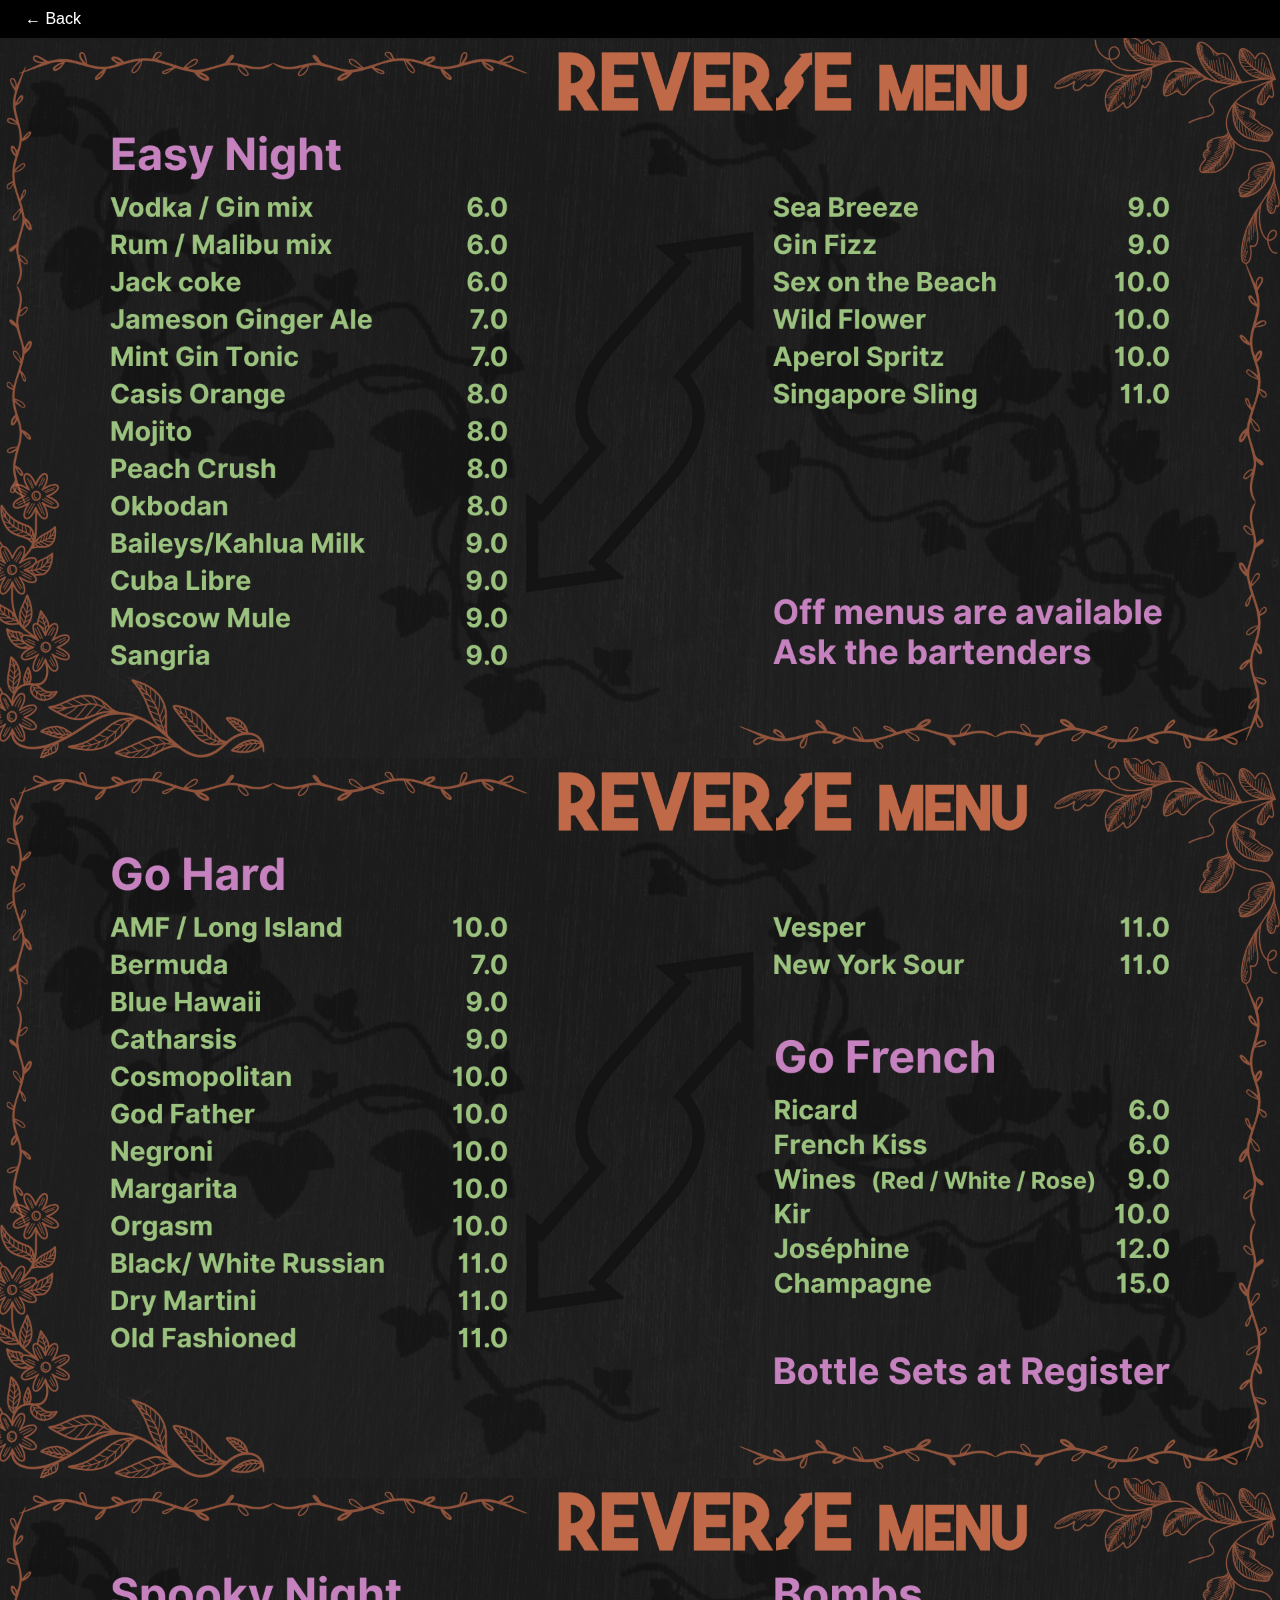
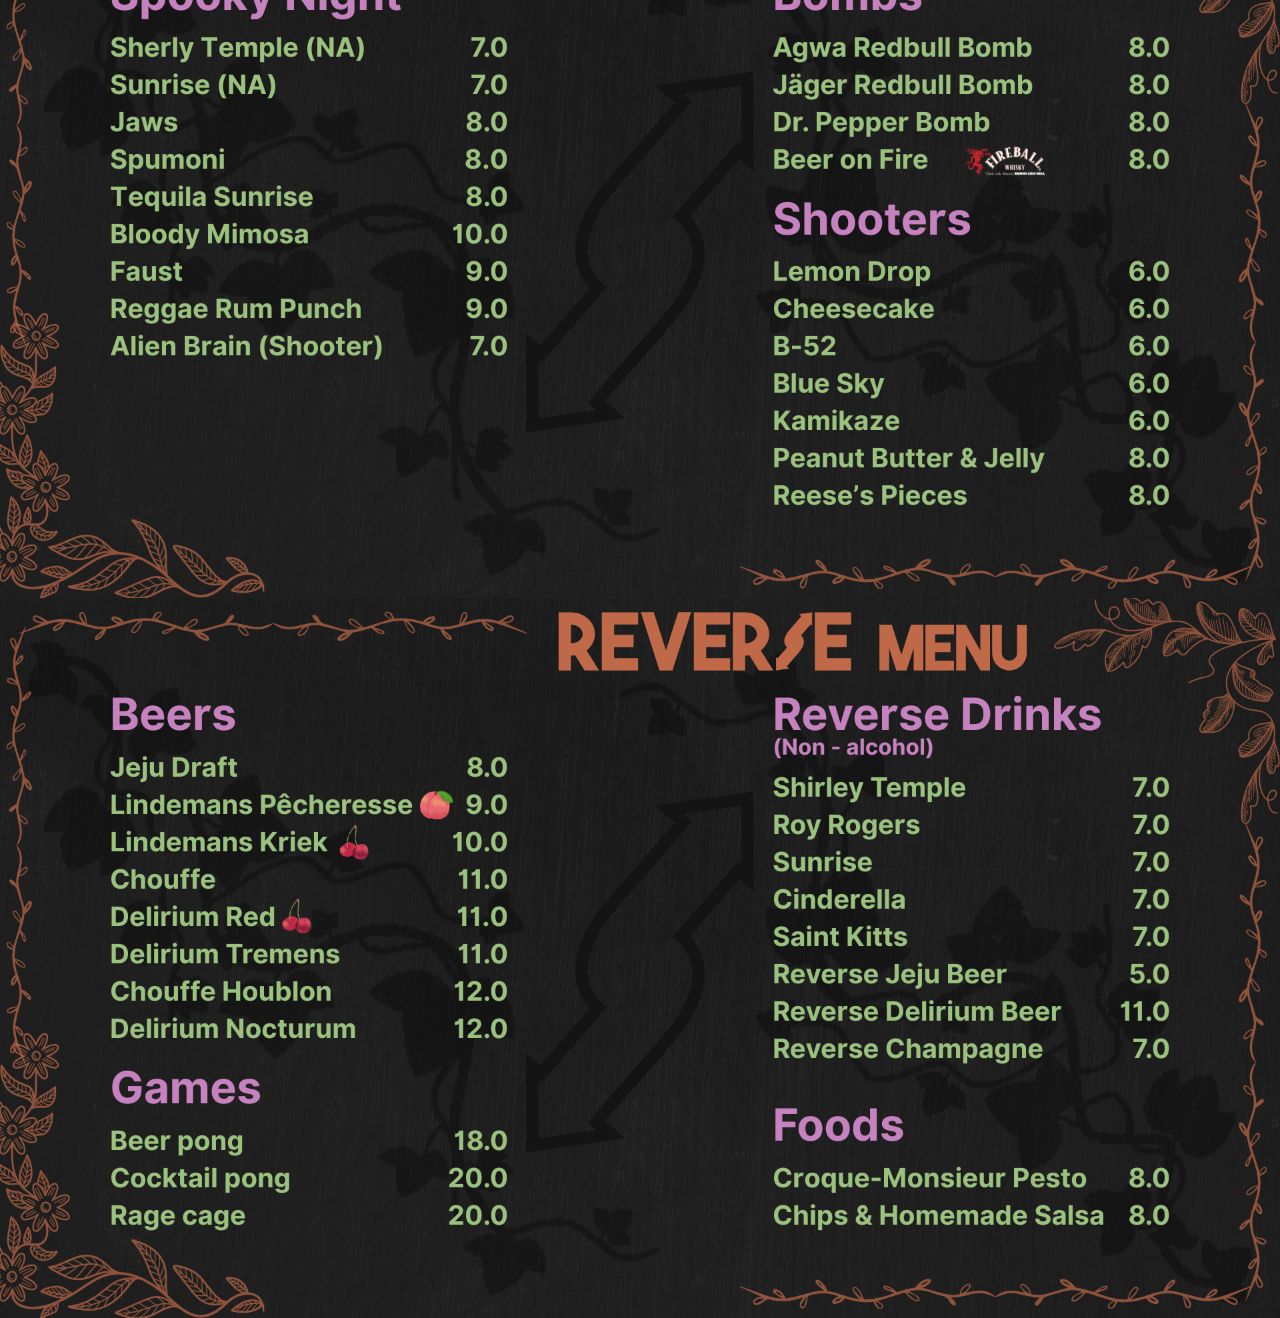
<file: eng.html>
<!DOCTYPE html>
<html lang="en">
<head>
  <meta charset="UTF-8" />
  <meta name="viewport" content="width=device-width, initial-scale=1">
  <link href="design.css" rel="stylesheet" />
</head>
<body class="menu eng">
  <div class="menu-container">
    <a href="index.html" class="back-button">← Back</a>
  </div>
  <div class="menu-images">
    <img src="menus/1_eng.png" alt="Menu page 1">
    <img src="menus/2_eng.png" alt="Menu page 2">
    <img src="menus/3_eng.png" alt="Menu page 3">
    <img src="menus/4_eng.png" alt="Menu page 4">
  </div>
</body>
</html>
</file>
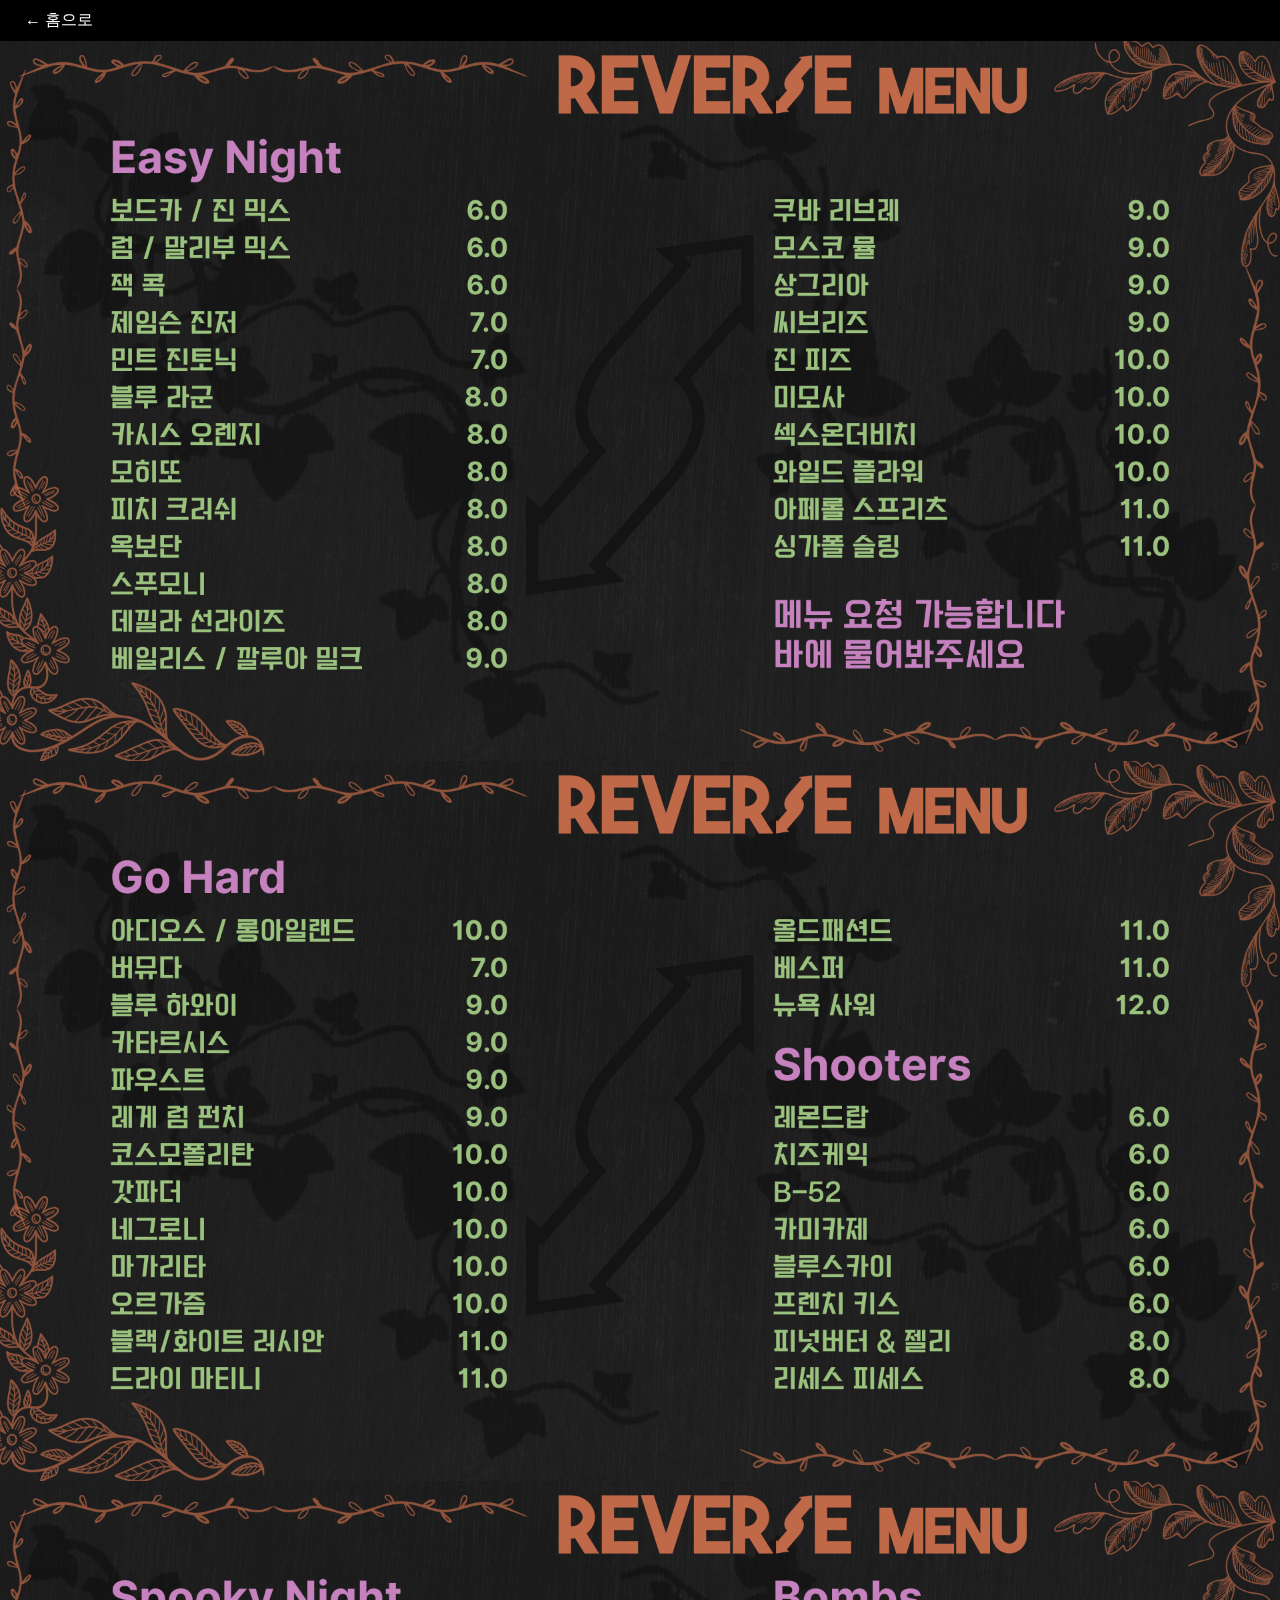
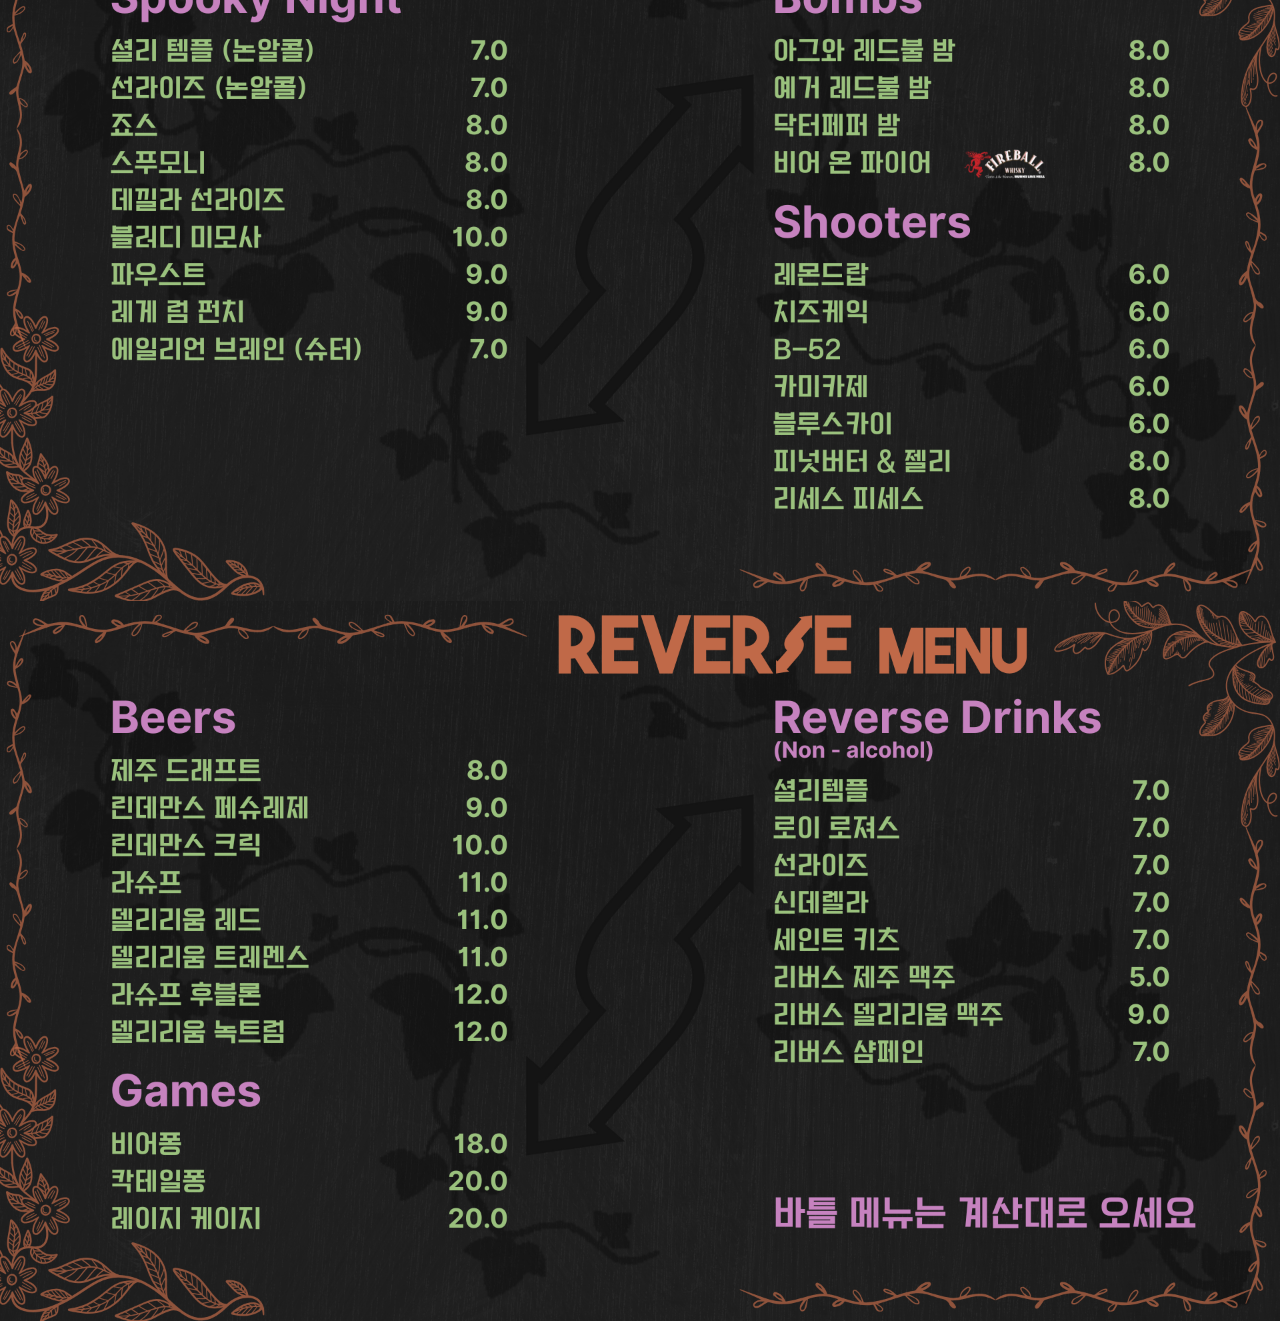
<file: kor.html>
<!DOCTYPE html>
<html lang="ko">
<head>
  <meta charset="UTF-8" />
  <meta name="viewport" content="width=device-width, initial-scale=1">
  <link href="design.css" rel="stylesheet" />
</head>
<body class="menu kor">
  <div class="menu-container">
    <a href="index.html" class="back-button">← 홈으로</a>
  </div>
  <div class="menu-images"> 
    <img src="menus/1_kor.png" alt="한글 메뉴 1쪽"> 
    <img src="menus/2_kor.png" alt="한글 메뉴 2쪽"> 
    <img src="menus/3_kor.png" alt="한글 메뉴 3쪽"> 
    <img src="menus/4_kor.png" alt="한글 메뉴 4쪽"> 
  </div>
</body>
</html>
</file>
<file: design.css>
/* 기본 스타일 */ 
body, html { 
    margin: 0; 
    padding: 0; 
    height: 100%; 
    font-family: Arial, sans-serif; } 

#main { /*전체 배경*/
  background: url("images/menubg_phone.png") no-repeat center center fixed;
  background-size: cover;
  height: 100vh; /* 화면 높이 채우기 */
  display: flex;
  align-items: center;   /* 세로 중앙 */
  justify-content: center; /* 가로 중앙 */
} 

#contents { /*묶음 컨테이너*/
    display: flex; 
    flex-direction: column; /* 세로 배치 (로고 위, 국기 아래) */
    align-items: center;
    text-align: center;
}

/* 로고 */
#logo img {
    width: 800px;
    height: auto;
    margin-bottom: 20px;
}


/* 국기 버튼들 */
#flags {
    display: grid;
    grid-template-columns: repeat(2, 180px); /* 2열 배치 */
    gap: 50px;
}

.flag {
    width: 150px;
    height: auto;
    border-radius: 10px;
    cursor: pointer;
    transition: transform 0.2s;
}

.flag:hover {
    transform: scale(1.1);
}


/* 공통 메뉴 페이지 스타일 */
body.menu {
  margin: 0;
  font-family: sans-serif;
  background-color: #000;  /* 이미지 비율 차이로 생기는 여백은 검정 */
  color: #fff;
}

/* 메뉴 이미지 영역 */ 
.menu-images img { 
    width: 100%; /* 가로 꽉 차게 */ 
    height: auto; /* 세로 비율 유지 */ 
    display: block; /* 이미지 간 간격 제거 */ 
} 

/* 상단 버튼 영역 */ 
.menu-container { 
    position: sticky; /* 스크롤 내려도 고정 */ 
    top: 0; 
    padding: 10px; 
    background: rgba(0,0,0,0.5); 
    text-align: left; 
}

/*
body.menu .menu-container {
  display: flex;
  justify-content: center;
  align-items: flex-start;
  padding: 20px;
}
*/

/* 뒤로가기 버튼 기본 스타일 (PC 전용) */ 
.back-button { 
    color: #fff; 
    text-decoration: none; 
    background: rgba(0,0,0,0.7); 
    padding: 8px 15px; 
    border-radius: 6px; 
    font-size: 16px; 
}


/* 반응형 */
@media all and (min-width: 1024px){
	/*브라우저 창 width가 1024px보다 커지는 순간부터 적용
	데스크탑*/
    #main {
        background: url("images/menubg_wide.png") no-repeat center center fixed;
        background-size: cover;
      }
    .flag { width: 180px; }
}


/* 모바일·태블릿 + 세로 */
@media screen and (max-width: 1023px) and (orientation: portrait) {
    #main {
      background: url("images/menubg_phone.png") no-repeat center center fixed;
      background-size: cover;
    }
    #logo img {
        width: 300px;
        margin-bottom: 5px;
    }
    #flags {
        grid-template-columns: repeat(2, 100px);
        gap: 30px;
    }
    .flag {
        width: 80px;
    }
    .back-button { display: none; }
    .menu-container {display: none;}
}


/* 모바일·태블릿 + 가로 */
@media screen and (max-width: 1023px) and (orientation: landscape) {
    #main {
      background: url("images/menubg_wide.png") no-repeat center center fixed;
      background-size: cover;
    }
    #logo img {
        width: 400px;
        margin-bottom: 5px;
    }
    #flags {
        grid-template-columns: repeat(2, 120px);
        gap: 30px;
    }
    .flag {
        width: 80px;
    }
    .back-button { display: none; }
    .menu-container {display: none;}
}
</file>
